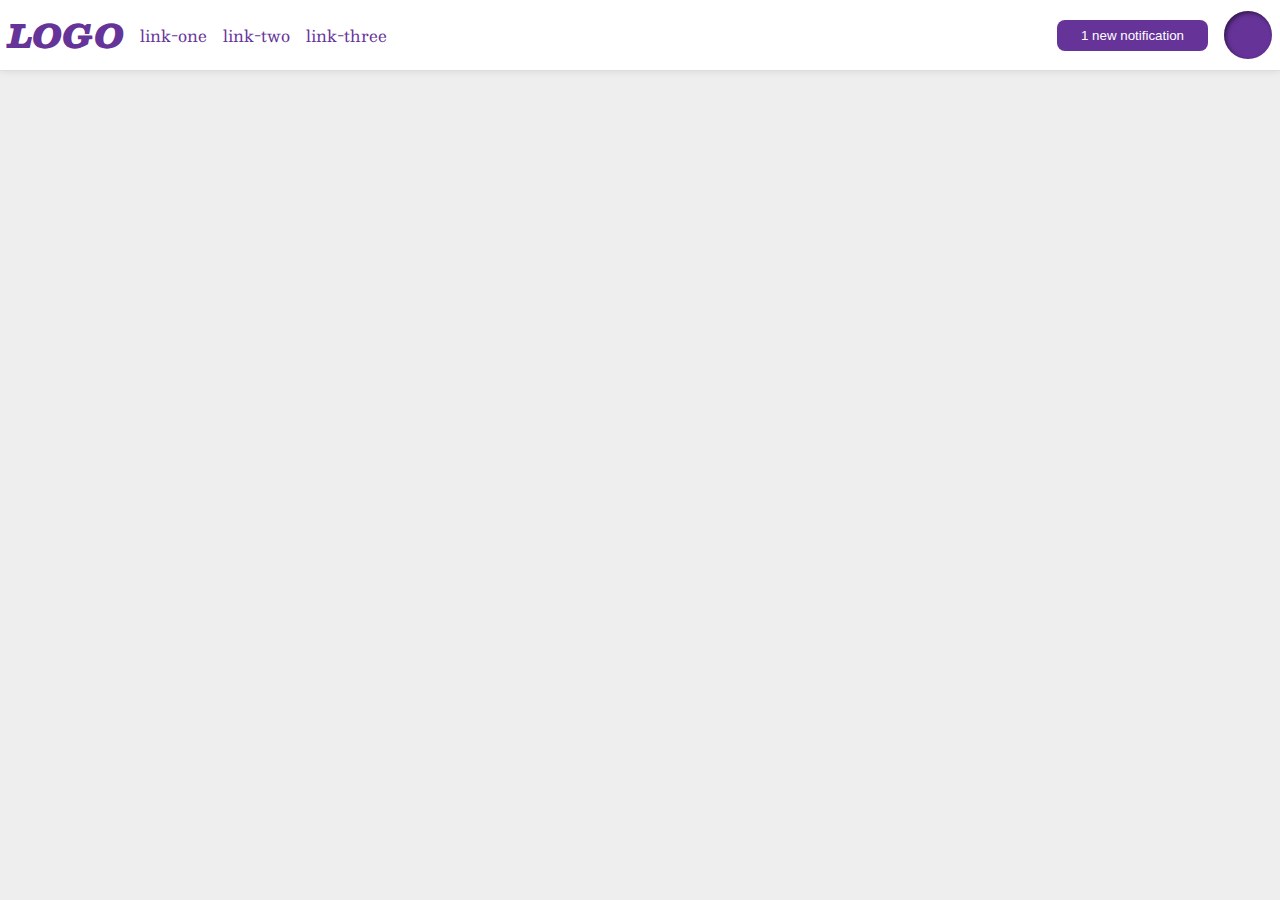
<file: flex/03-flex-header-2/index.html>
<!DOCTYPE html>
<html lang="en">
  <head>
    <meta charset="UTF-8">
    <meta http-equiv="X-UA-Compatible" content="IE=edge">
    <meta name="viewport" content="width=device-width, initial-scale=1.0">
    <title>Flex Header 2</title>
    <link rel="stylesheet" href="style.css">
  </head>
  <body>
    <div class="header">
      <div class="left">
      <div class="logo">
        LOGO
      </div>
      <ul class="links">
        <li><a href="https://google.com">link-one</a></li>
        <li><a href="https://google.com">link-two</a></li>
        <li><a href="https://google.com">link-three</a></li>
      </ul>
      </div>
      <div class="right">
      <button class="notifications">
        1 new notification
      </button>
      <div class="profile-image"></div>
      </div>
    </div>
  </body>
</html>
</file>
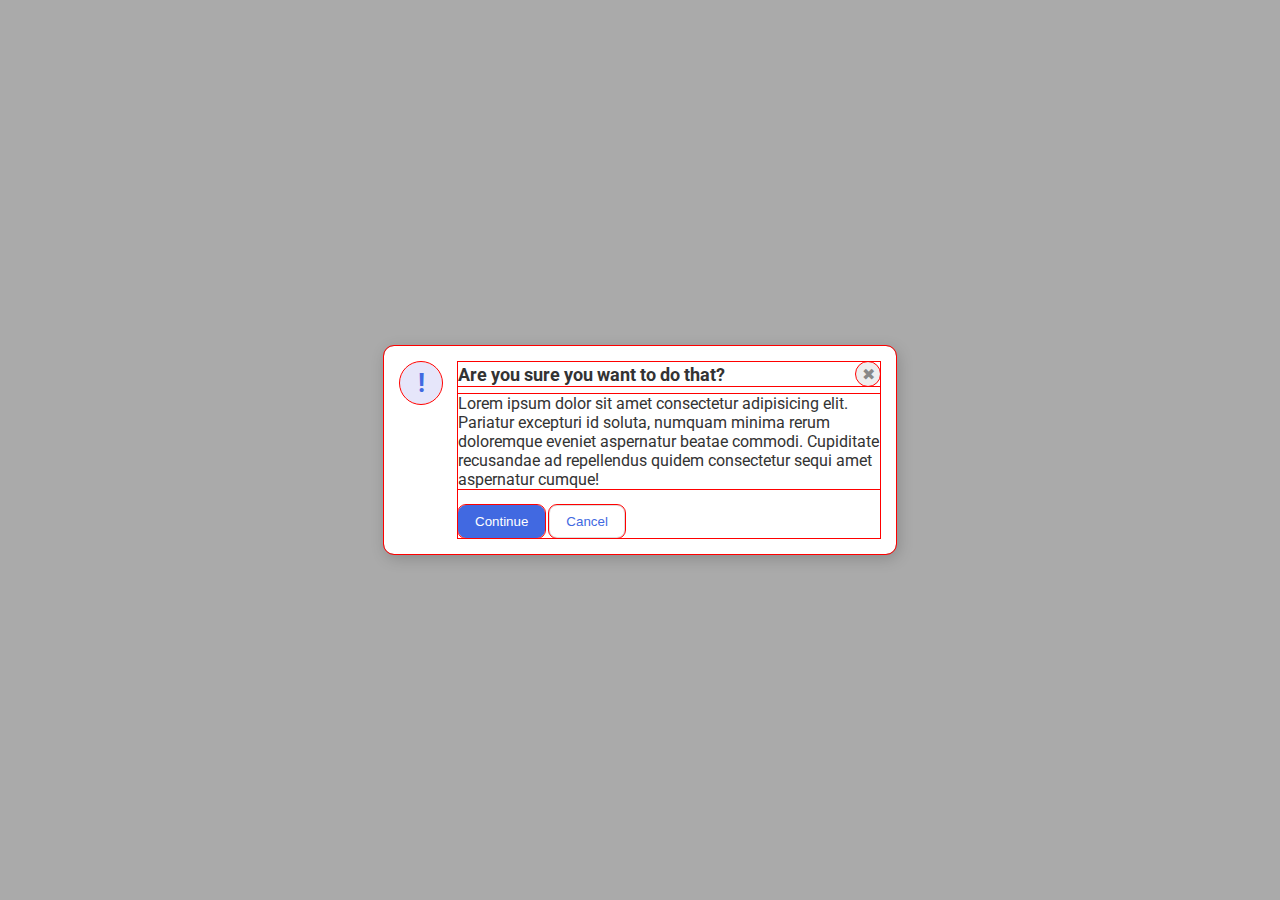
<file: flex/05-flex-modal/index.html>
<!DOCTYPE html>
<html lang="en">
  <head>
    <meta charset="UTF-8">
    <meta http-equiv="X-UA-Compatible" content="IE=edge">
    <meta name="viewport" content="width=device-width, initial-scale=1.0">
    <link rel="stylesheet" href="style.css">
    <title>Modal</title>
  </head>
  <body>
    <div class="modal">
      <div class="icon">!</div>
      <div class="container">
        <div class="header">Are you sure you want to do that? 
          <button class="close-button">✖</button>
          
        </div>
        <div class="text">Lorem ipsum dolor sit amet consectetur adipisicing elit. Pariatur excepturi id soluta, numquam minima rerum doloremque eveniet aspernatur beatae commodi. Cupiditate recusandae ad repellendus quidem consectetur sequi amet aspernatur cumque!</div>
        <button class="continue">Continue</button>
        <button class="cancel">Cancel</button>
      </div>
    </div>
  </body>
</html>
</file>
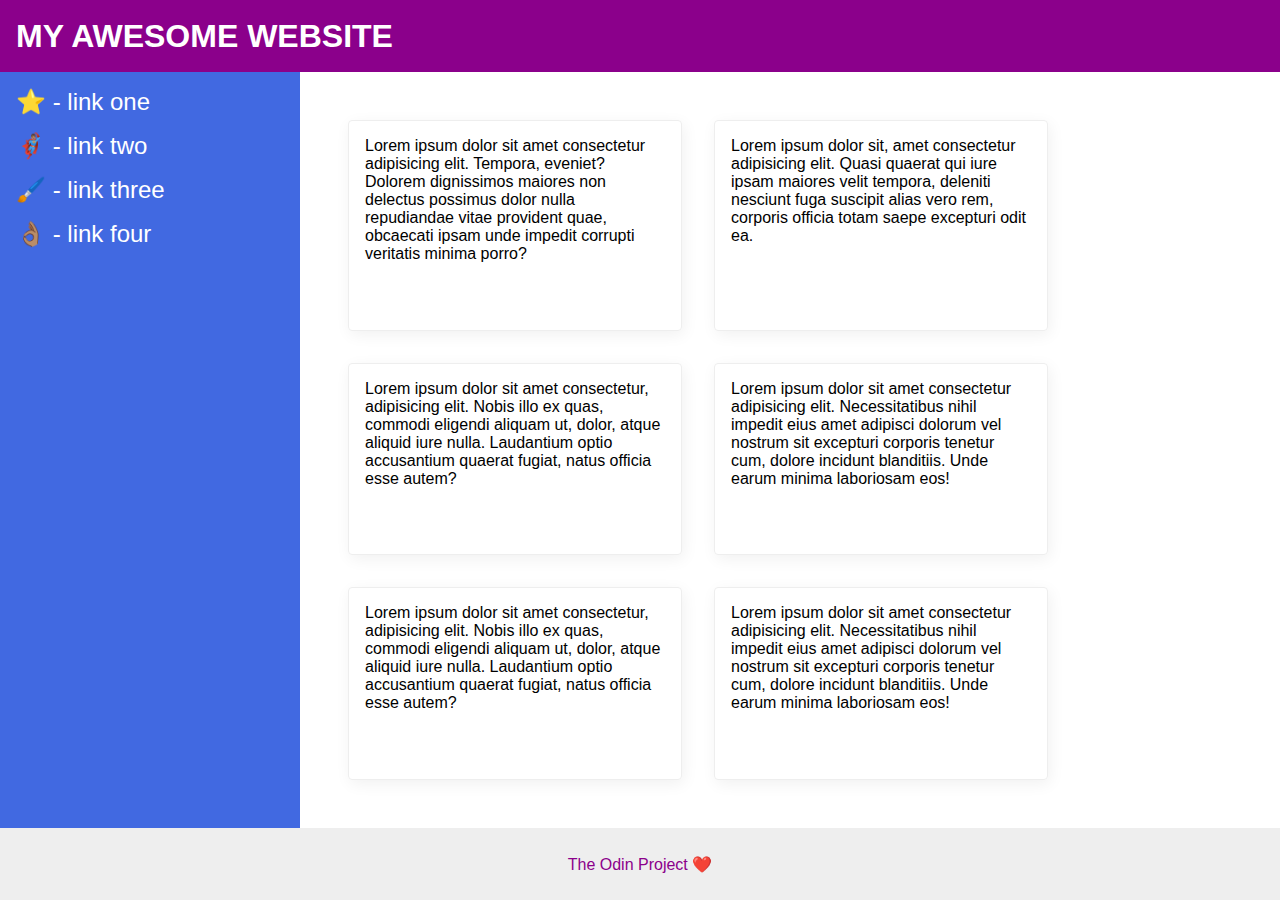
<file: flex/07-flex-layout-2/index.html>
<!DOCTYPE html>
<html lang="en">
  <head>
    <meta charset="UTF-8">
    <meta http-equiv="X-UA-Compatible" content="IE=edge">
    <meta name="viewport" content="width=device-width, initial-scale=1.0">
    <title>The Holy Grail</title>
    <link rel="stylesheet" href="style.css">
  </head>
  <body>
    <div class="header">
      MY AWESOME WEBSITE
    </div>
    <div class="container">
      <div class="sidebar">
        <ul>
          <li><a href="#">⭐ - link one</a></li>
          <li><a href="#">🦸🏽‍♂️ - link two</a></li>
          <li><a href="#">🖌️ - link three</a></li>
          <li><a href="#">👌🏽 - link four</a></li>
        </ul>
      </div>
      <div class="card-container">
        <div class="card">Lorem ipsum dolor sit amet consectetur adipisicing elit. Tempora, eveniet? Dolorem dignissimos maiores non delectus possimus dolor nulla repudiandae vitae provident quae, obcaecati ipsam unde impedit corrupti veritatis minima porro?</div>
        <div class="card">Lorem ipsum dolor sit, amet consectetur adipisicing elit. Quasi quaerat qui iure ipsam maiores velit tempora, deleniti nesciunt fuga suscipit alias vero rem, corporis officia totam saepe excepturi odit ea.</div>
        <div class="card">Lorem ipsum dolor sit amet consectetur, adipisicing elit. Nobis illo ex quas, commodi eligendi aliquam ut, dolor, atque aliquid iure nulla. Laudantium optio accusantium quaerat fugiat, natus officia esse autem?</div>
        <div class="card">Lorem ipsum dolor sit amet consectetur adipisicing elit. Necessitatibus nihil impedit eius amet adipisci dolorum vel nostrum sit excepturi corporis tenetur cum, dolore incidunt blanditiis. Unde earum minima laboriosam eos!</div>
        <div class="card">Lorem ipsum dolor sit amet consectetur, adipisicing elit. Nobis illo ex quas, commodi eligendi aliquam ut, dolor, atque aliquid iure nulla. Laudantium optio accusantium quaerat fugiat, natus officia esse autem?</div>
        <div class="card">Lorem ipsum dolor sit amet consectetur adipisicing elit. Necessitatibus nihil impedit eius amet adipisci dolorum vel nostrum sit excepturi corporis tenetur cum, dolore incidunt blanditiis. Unde earum minima laboriosam eos!</div>
      </div>
    </div>
    <div class="footer">
      The Odin Project ❤️
    </div>
  </body>
</html>
</file>
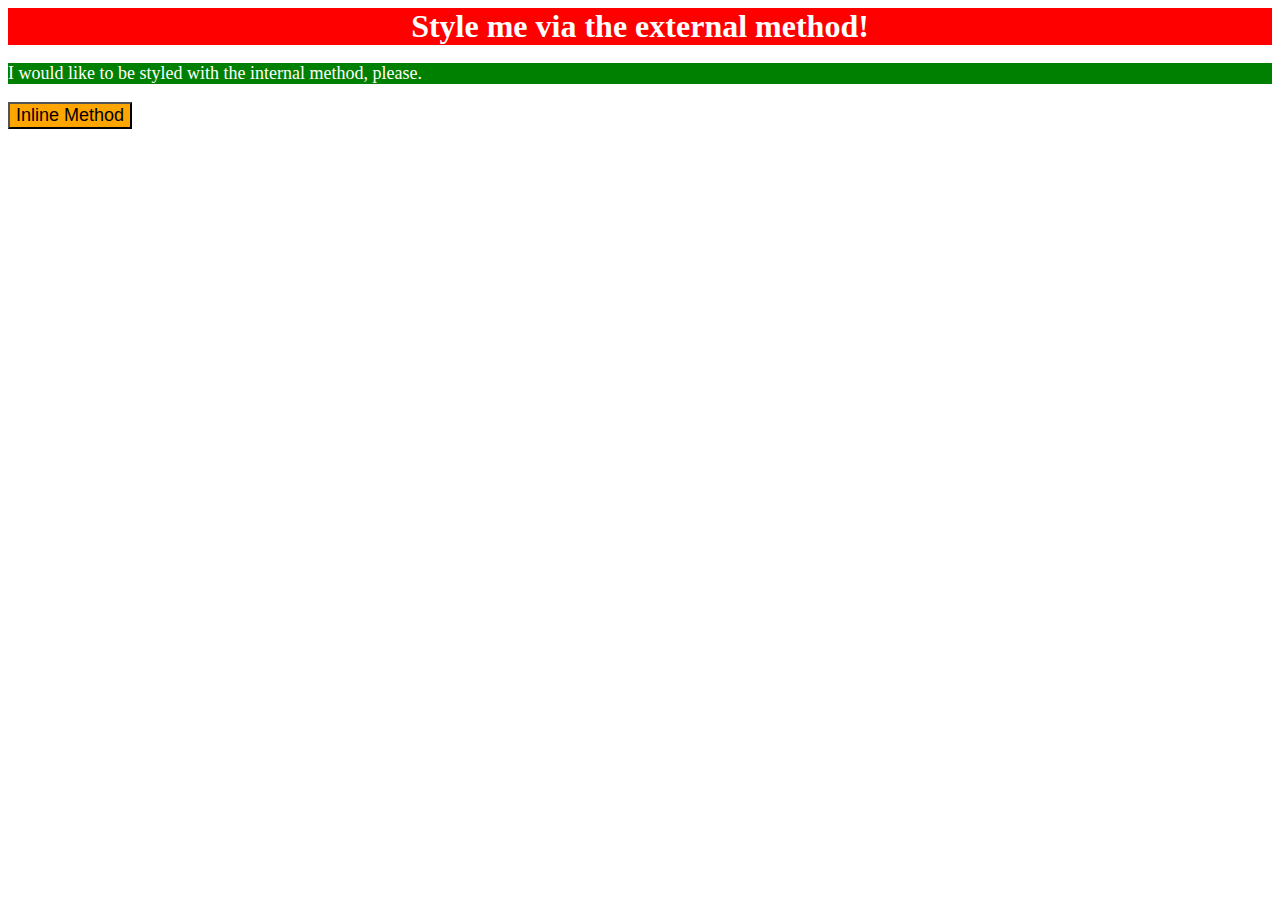
<file: foundations/01-css-methods/index.html>
<!DOCTYPE html>
<html lang="en">
  <head>
    <meta charset="UTF-8">
    <meta http-equiv="X-UA-Compatible" content="IE=edge">
    <meta name="viewport" content="width=device-width, initial-scale=1.0">
    <title>Methods for Adding CSS</title>
    <link rel="stylesheet" href="styles.css">
    <style>  
      p {
        background-color: green;
        color: white;
        font-size: 18px;
      }
    </style>
  </head>
  <body>
    <div>Style me via the external method!</div>
    <p>I would like to be styled with the internal method, please.</p>
    <button style="background-color: orange; font-size: 18px;">Inline Method</button>
  </body>
</html>
</file>
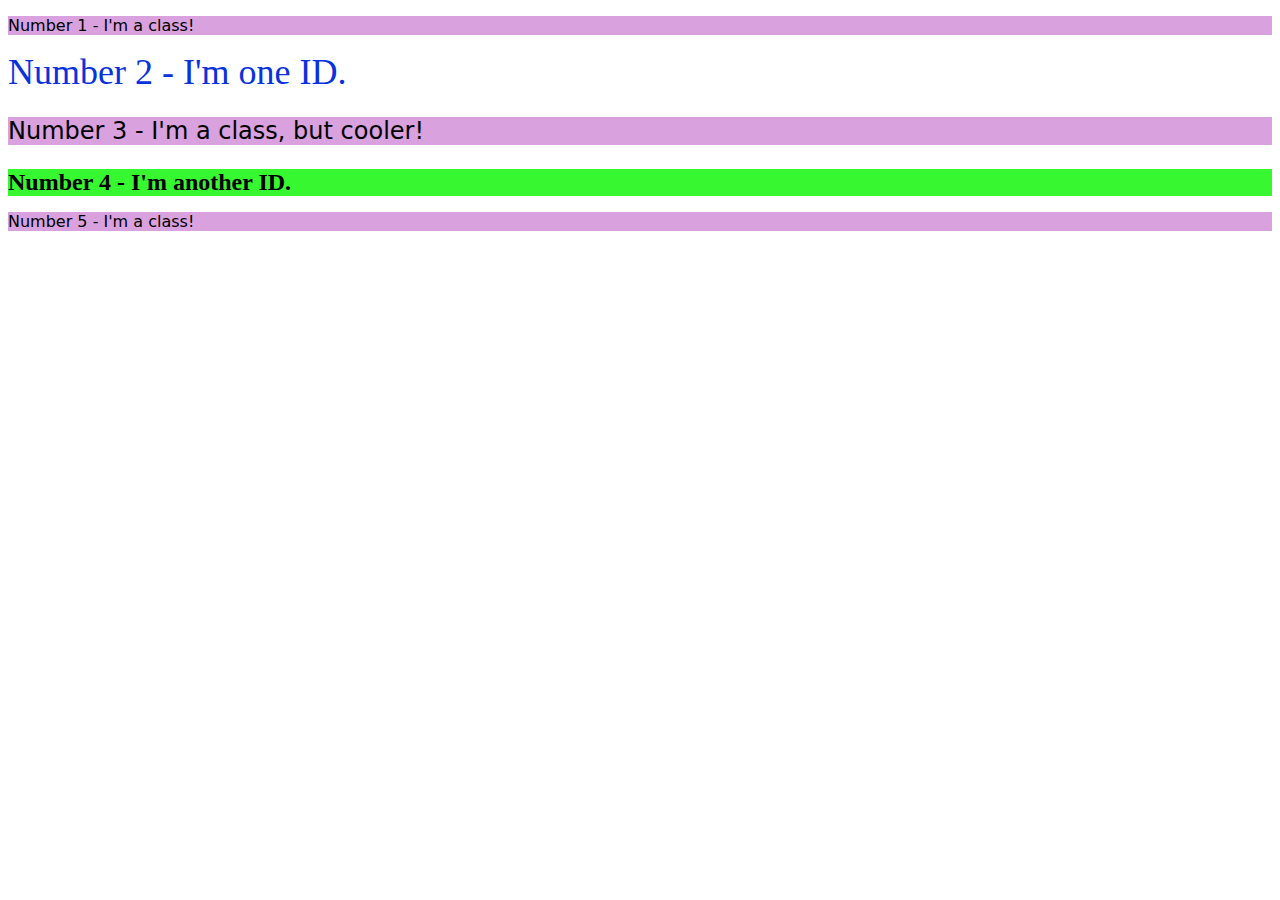
<file: foundations/02-class-id-selectors/index.html>
<!DOCTYPE html>
<html lang="en">
  <head>
    <meta charset="UTF-8">
    <meta http-equiv="X-UA-Compatible" content="IE=edge">
    <meta name="viewport" content="width=device-width, initial-scale=1.0">
    <title>Class and ID Selectors</title>
    <link rel="stylesheet" href="style.css">
  </head>
  <body>
    <p class="odd-numbered">Number 1 - I'm a class!</p>
    <div id="second-element">Number 2 - I'm one ID.</div>
    <p class="odd-numbered middle">Number 3 - I'm a class, but cooler!</p>
    <div id="fourth-element" class="middle">Number 4 - I'm another ID.</div>
    <p class="odd-numbered">Number 5 - I'm a class!</p>
  </body>
</html>
</file>
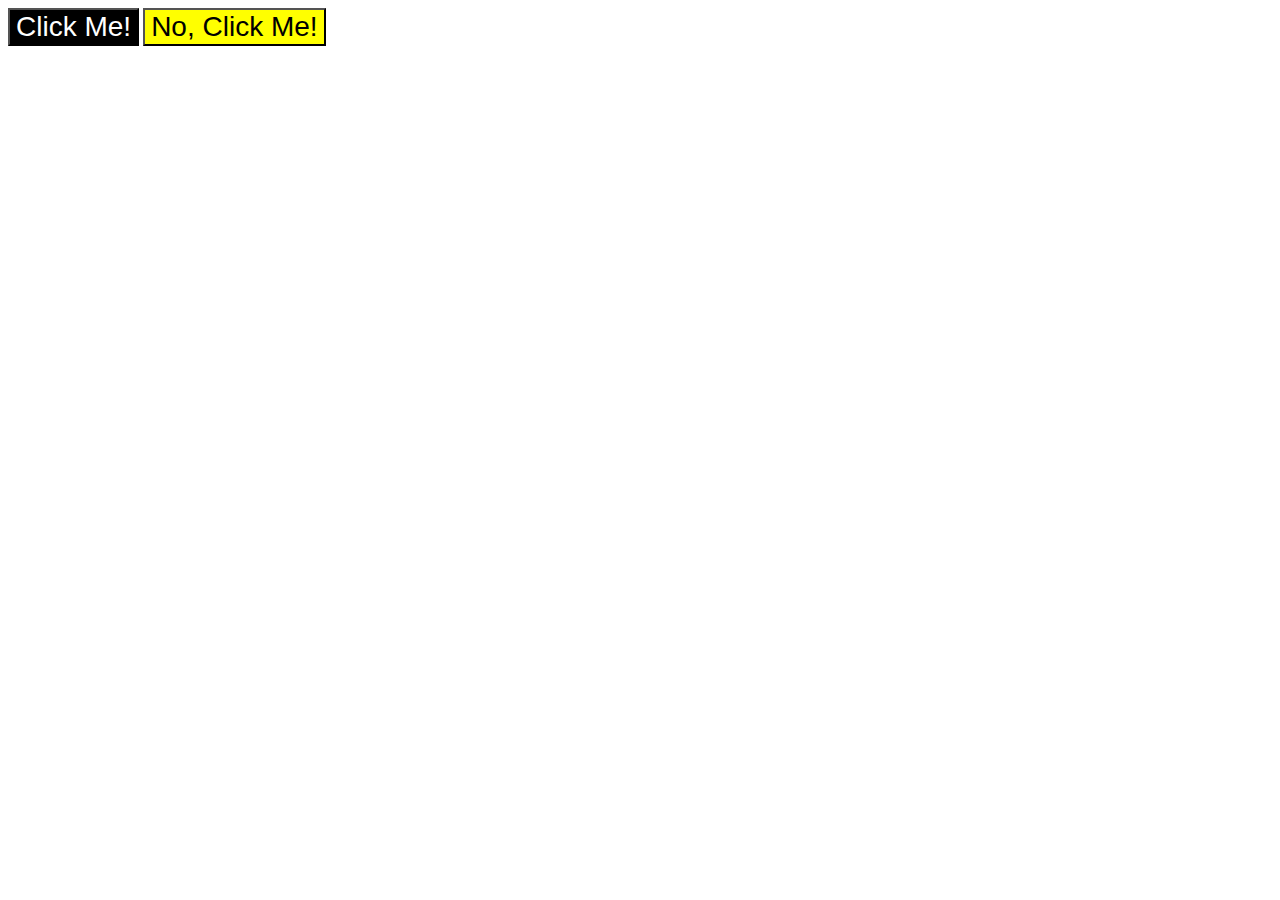
<file: foundations/03-grouping-selectors/index.html>
<!DOCTYPE html>
<html lang="en">
  <head>
    <meta charset="UTF-8">
    <meta http-equiv="X-UA-Compatible" content="IE=edge">
    <meta name="viewport" content="width=device-width, initial-scale=1.0">
    <title>Grouping Selectors</title>
    <link rel="stylesheet" href="style.css">
  </head>
  <body>
    <button class="first">Click Me!</button>
    <button class="second">No, Click Me!</button>
  </body>
</html>
</file>
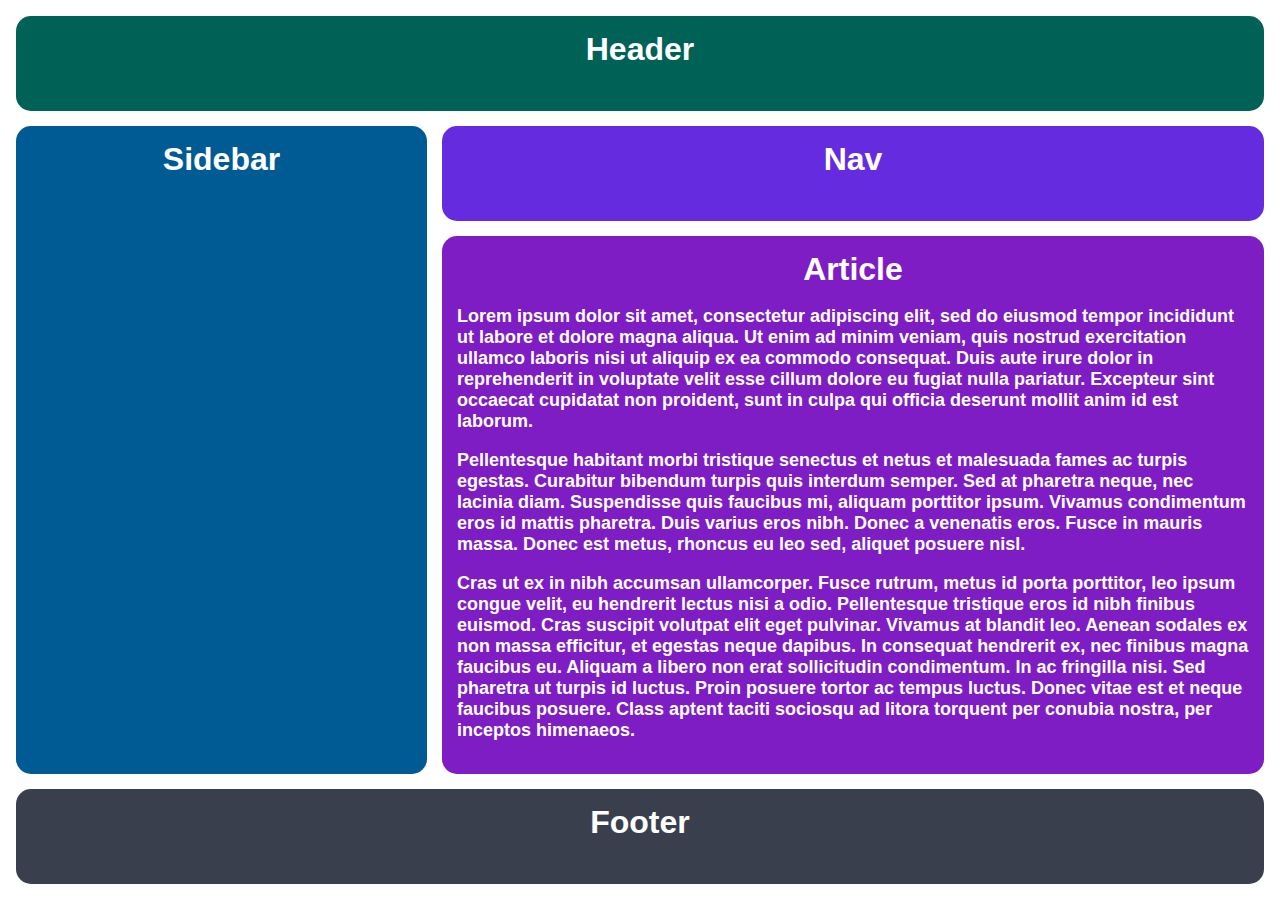
<file: intermediate-html-css/advanced-grid/01-responsive-holy-grail/index.html>
<!DOCTYPE html>
<html lang="en">
  <head>
    <meta charset="UTF-8">
    <meta http-equiv="X-UA-Compatible" content="IE=edge">
    <meta name="viewport" content="width=device-width, initial-scale=1.0">
    <title>Responsive Holy Grail</title>
    <link rel="stylesheet" href="style.css">
  </head>
  <body>
    <div class="container">
      <div class="header">Header</div>
      <div class="sidebar">Sidebar</div>
      <div class="nav">Nav</div>
      <div class="article">Article
        <p>Lorem  ipsum dolor sit amet, consectetur adipiscing elit, sed do eiusmod tempor incididunt ut labore et dolore magna aliqua. Ut enim ad minim veniam, quis nostrud exercitation ullamco laboris nisi ut aliquip ex ea commodo consequat. Duis aute irure dolor in reprehenderit in voluptate velit esse cillum dolore eu fugiat nulla pariatur. Excepteur sint occaecat cupidatat non proident, sunt in culpa qui officia deserunt mollit anim id est laborum.</p>
        <p>Pellentesque habitant morbi tristique senectus et netus et malesuada fames ac turpis egestas. Curabitur bibendum turpis quis interdum semper. Sed at pharetra neque, nec lacinia diam. Suspendisse quis faucibus mi, aliquam porttitor ipsum. Vivamus condimentum eros id mattis pharetra. Duis varius eros nibh. Donec a venenatis eros. Fusce in mauris massa. Donec est metus, rhoncus eu leo sed, aliquet posuere nisl.</p>
        <p>Cras ut ex in nibh accumsan ullamcorper. Fusce rutrum, metus id porta porttitor, leo ipsum congue velit, eu hendrerit lectus nisi a odio. Pellentesque tristique eros id nibh finibus euismod. Cras suscipit volutpat elit eget pulvinar. Vivamus at blandit leo. Aenean sodales ex non massa efficitur, et egestas neque dapibus. In consequat hendrerit ex, nec finibus magna faucibus eu. Aliquam a libero non erat sollicitudin condimentum. In ac fringilla nisi. Sed pharetra ut turpis id luctus. Proin posuere tortor ac tempus luctus. Donec vitae est et neque faucibus posuere. Class aptent taciti sociosqu ad litora torquent per conubia nostra, per inceptos himenaeos.</p>
      </div>
      <div class="footer">Footer</div>
    </div>
  </body>
</html>
</file>
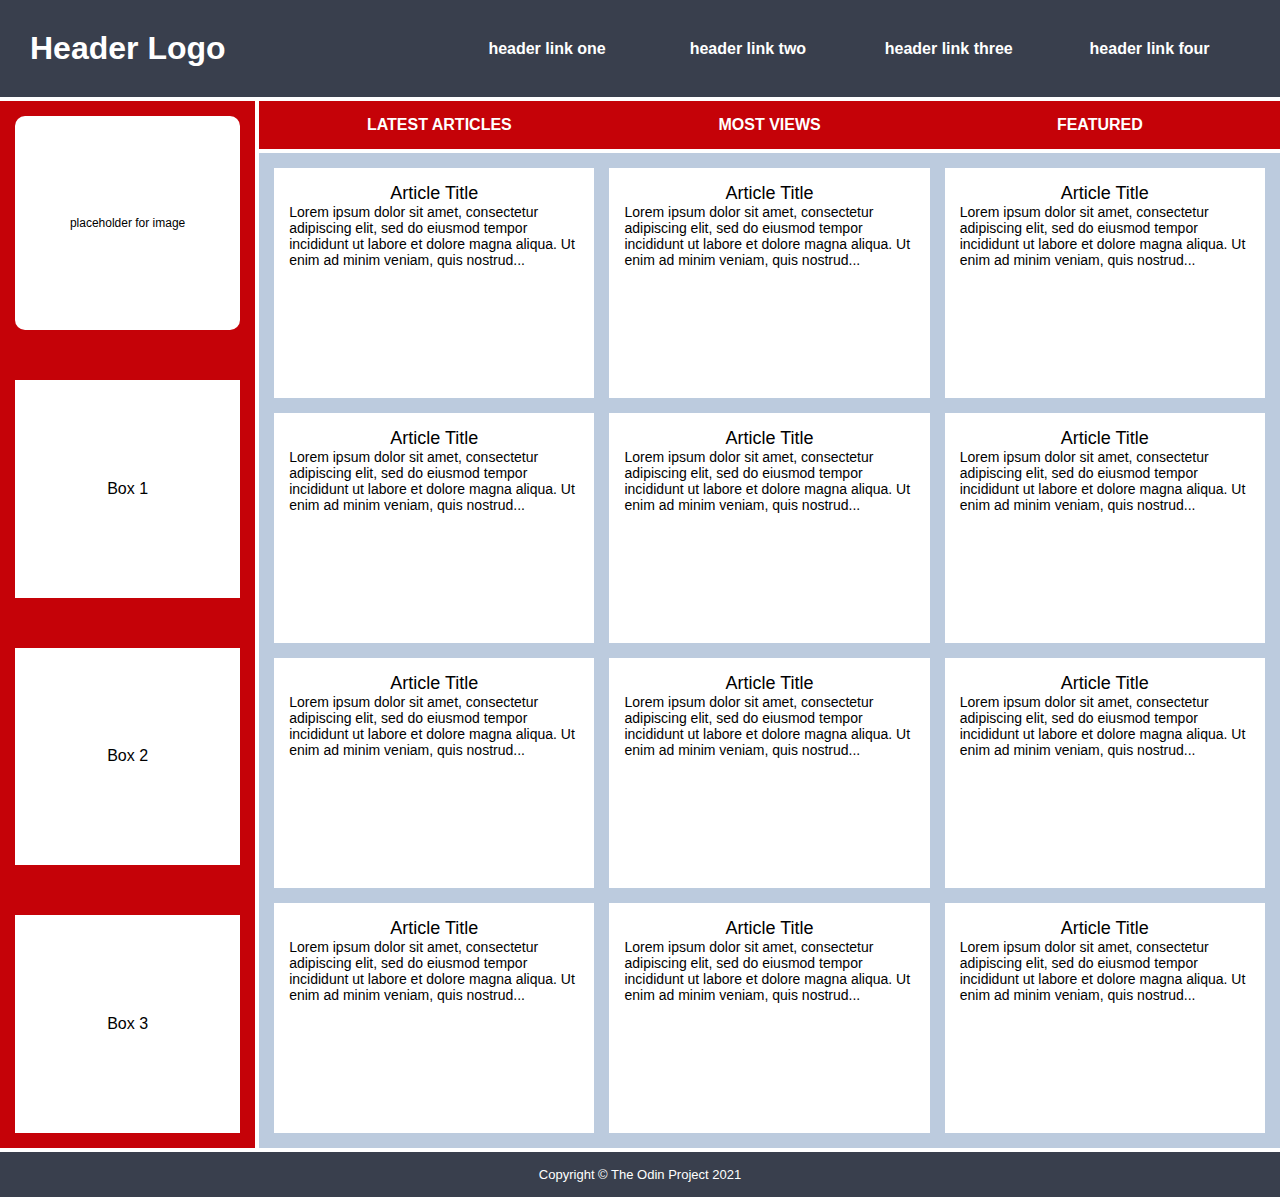
<file: intermediate-html-css/advanced-grid/02-holy-grail-mockup/index.html>
<!DOCTYPE html>
<html lang="en">
  <head>
    <meta charset="UTF-8">
    <meta http-equiv="X-UA-Compatible" content="IE=edge">
    <meta name="viewport" content="width=device-width, initial-scale=1.0">
    <title>Holy Grail Mockup</title>
    <link rel="stylesheet" href="style.css">
  </head>
  <body>
    <div class="container">

      <div class="header">
        <div class="logo">Header Logo</div>
        <div class="menu">
          <ul>
            <li>header link one</li>
            <li>header link two</li>
            <li>header link three</li>
            <li>header link four</li>
          </ul>
        </div>
      </div>

      <div class="sidebar">
        <div class="photo">
          <p>placeholder for image</p>    
        </div>
        <div class="side-content">Box 1
        </div>
        <div class="side-content">Box 2
        </div>
        <div class="side-content">Box 3
        </div>
      </div>

      <div class="nav">
        <ul>
          <li>Latest Articles</li>
          <li>Most Views</li>
          <li>Featured</li>
        </ul>
      </div>

      <div class="article">
        <div class="card">
          <p class="title">Article Title</p>
          <p>Lorem ipsum dolor sit amet, consectetur adipiscing elit, sed do eiusmod tempor incididunt ut labore et dolore magna aliqua. Ut enim ad minim veniam, quis nostrud...</p>
        </div>
        <div class="card">
          <p class="title">Article Title</p>
          <p>Lorem ipsum dolor sit amet, consectetur adipiscing elit, sed do eiusmod tempor incididunt ut labore et dolore magna aliqua. Ut enim ad minim veniam, quis nostrud...</p>
        </div>
        <div class="card">
          <p class="title">Article Title</p>
          <p>Lorem ipsum dolor sit amet, consectetur adipiscing elit, sed do eiusmod tempor incididunt ut labore et dolore magna aliqua. Ut enim ad minim veniam, quis nostrud...</p>
        </div>
        <div class="card">
          <p class="title">Article Title</p>
          <p>Lorem ipsum dolor sit amet, consectetur adipiscing elit, sed do eiusmod tempor incididunt ut labore et dolore magna aliqua. Ut enim ad minim veniam, quis nostrud...</p>
        </div>
        <div class="card">
          <p class="title">Article Title</p>
          <p>Lorem ipsum dolor sit amet, consectetur adipiscing elit, sed do eiusmod tempor incididunt ut labore et dolore magna aliqua. Ut enim ad minim veniam, quis nostrud...</p>
        </div>
        <div class="card">
          <p class="title">Article Title</p>
          <p>Lorem ipsum dolor sit amet, consectetur adipiscing elit, sed do eiusmod tempor incididunt ut labore et dolore magna aliqua. Ut enim ad minim veniam, quis nostrud...</p>
        </div>
        <div class="card">
          <p class="title">Article Title</p>
          <p>Lorem ipsum dolor sit amet, consectetur adipiscing elit, sed do eiusmod tempor incididunt ut labore et dolore magna aliqua. Ut enim ad minim veniam, quis nostrud...</p>
        </div>
        <div class="card">
          <p class="title">Article Title</p>
          <p>Lorem ipsum dolor sit amet, consectetur adipiscing elit, sed do eiusmod tempor incididunt ut labore et dolore magna aliqua. Ut enim ad minim veniam, quis nostrud...</p>
        </div>
        <div class="card">
          <p class="title">Article Title</p>
          <p>Lorem ipsum dolor sit amet, consectetur adipiscing elit, sed do eiusmod tempor incididunt ut labore et dolore magna aliqua. Ut enim ad minim veniam, quis nostrud...</p>
        </div>
        <div class="card">
          <p class="title">Article Title</p>
          <p>Lorem ipsum dolor sit amet, consectetur adipiscing elit, sed do eiusmod tempor incididunt ut labore et dolore magna aliqua. Ut enim ad minim veniam, quis nostrud...</p>
        </div>
        <div class="card">
          <p class="title">Article Title</p>
          <p>Lorem ipsum dolor sit amet, consectetur adipiscing elit, sed do eiusmod tempor incididunt ut labore et dolore magna aliqua. Ut enim ad minim veniam, quis nostrud...</p>
        </div>
        <div class="card">
          <p class="title">Article Title</p>
          <p>Lorem ipsum dolor sit amet, consectetur adipiscing elit, sed do eiusmod tempor incididunt ut labore et dolore magna aliqua. Ut enim ad minim veniam, quis nostrud...</p>
        </div>
      </div>

      <div class="footer">
        <p>Copyright © The Odin Project 2021</p>
      </div>
      
    </div>
  </body>
</html>
</file>
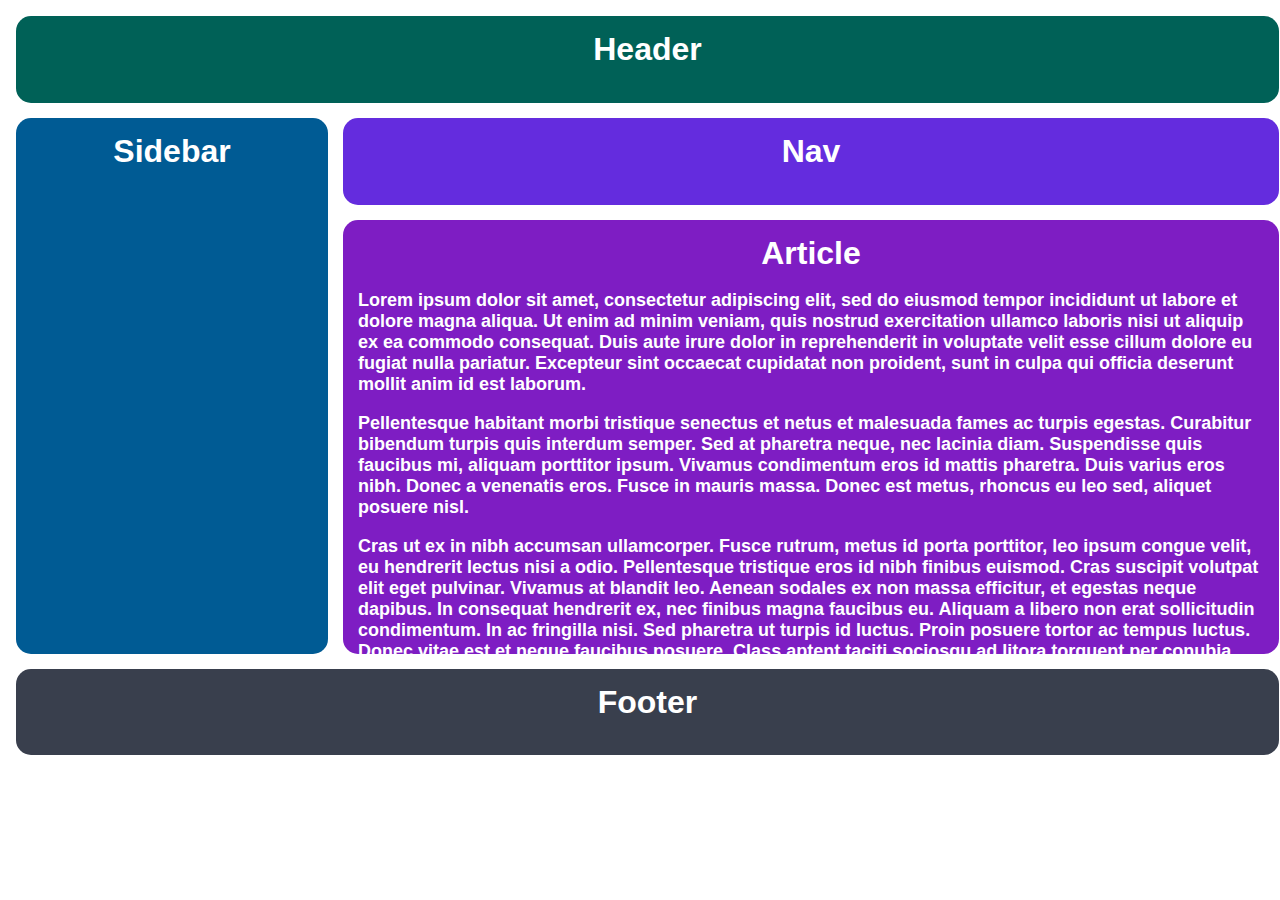
<file: intermediate-html-css/positioning-grid/01-basic-holy-grail/index.html>
<!DOCTYPE html>
<html lang="en">
  <head>
    <meta charset="UTF-8">
    <meta http-equiv="X-UA-Compatible" content="IE=edge">
    <meta name="viewport" content="width=device-width, initial-scale=1.0">
    <title>The Holy Grail</title>
    <link rel="stylesheet" href="style.css">
  </head>
  <body>
    <div class="container">
      <div class="header">Header</div>
      <div class="sidebar">Sidebar</div>
      <div class="nav">Nav</div>
      <div class="article">Article
        <p>Lorem  ipsum dolor sit amet, consectetur adipiscing elit, sed do eiusmod tempor incididunt ut labore et dolore magna aliqua. Ut enim ad minim veniam, quis nostrud exercitation ullamco laboris nisi ut aliquip ex ea commodo consequat. Duis aute irure dolor in reprehenderit in voluptate velit esse cillum dolore eu fugiat nulla pariatur. Excepteur sint occaecat cupidatat non proident, sunt in culpa qui officia deserunt mollit anim id est laborum.</p>
        <p>Pellentesque habitant morbi tristique senectus et netus et malesuada fames ac turpis egestas. Curabitur bibendum turpis quis interdum semper. Sed at pharetra neque, nec lacinia diam. Suspendisse quis faucibus mi, aliquam porttitor ipsum. Vivamus condimentum eros id mattis pharetra. Duis varius eros nibh. Donec a venenatis eros. Fusce in mauris massa. Donec est metus, rhoncus eu leo sed, aliquet posuere nisl.</p>
        <p>Cras ut ex in nibh accumsan ullamcorper. Fusce rutrum, metus id porta porttitor, leo ipsum congue velit, eu hendrerit lectus nisi a odio. Pellentesque tristique eros id nibh finibus euismod. Cras suscipit volutpat elit eget pulvinar. Vivamus at blandit leo. Aenean sodales ex non massa efficitur, et egestas neque dapibus. In consequat hendrerit ex, nec finibus magna faucibus eu. Aliquam a libero non erat sollicitudin condimentum. In ac fringilla nisi. Sed pharetra ut turpis id luctus. Proin posuere tortor ac tempus luctus. Donec vitae est et neque faucibus posuere. Class aptent taciti sociosqu ad litora torquent per conubia nostra, per inceptos himenaeos.</p>
      </div>
      <div class="footer">Footer</div>
    </div>
  </body>
</html>
</file>
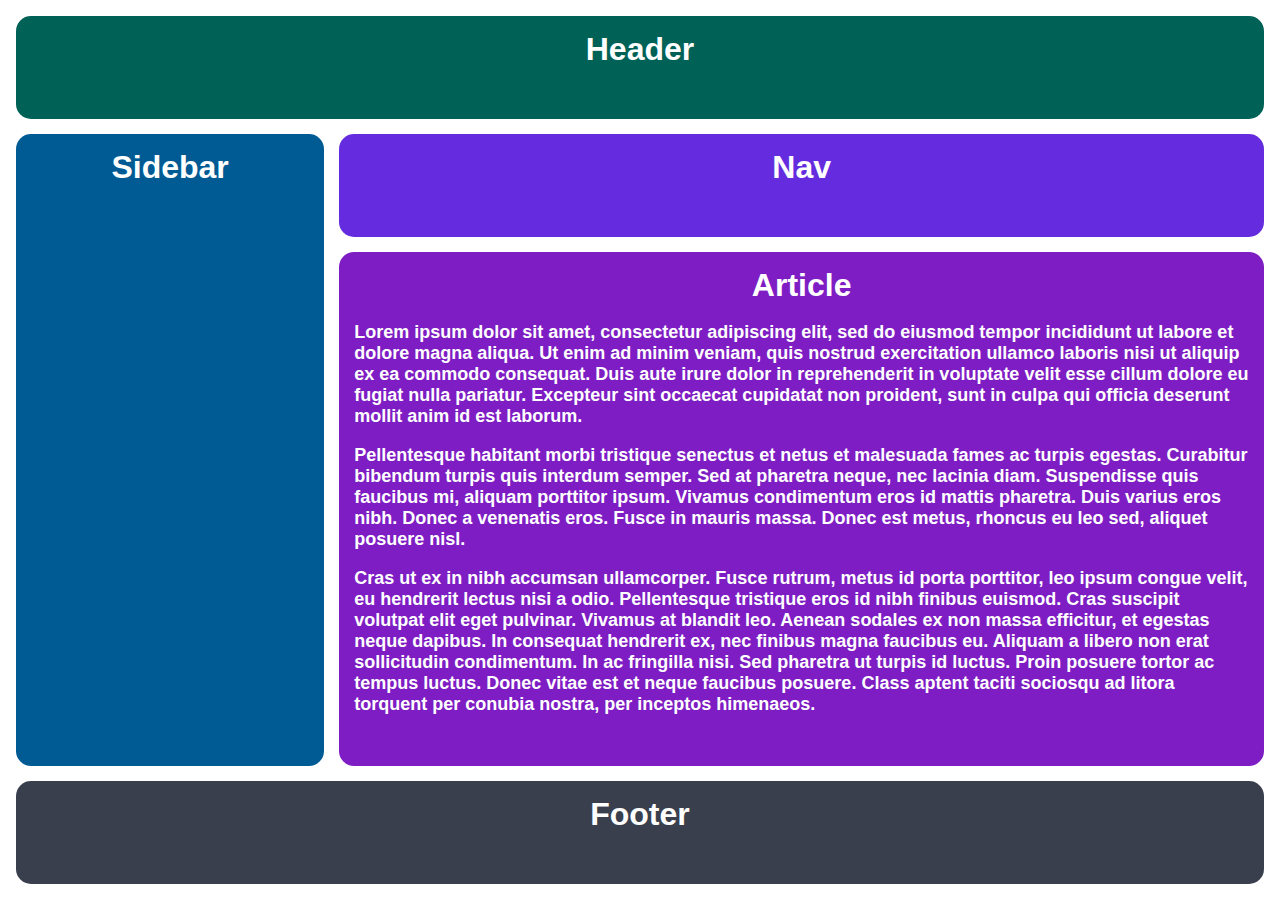
<file: intermediate-html-css/advanced-grid/01-responsive-holy-grail/solution/solution.html>
<!DOCTYPE html>
<html lang="en">
  <head>
    <meta charset="UTF-8">
    <meta http-equiv="X-UA-Compatible" content="IE=edge">
    <meta name="viewport" content="width=device-width, initial-scale=1.0">
    <title>Responsive Holy Grail</title>
    <link rel="stylesheet" href="solution.css">
  </head>
  <body>
    <div class="container">
      <div class="header">Header</div>
      <div class="sidebar">Sidebar</div>
      <div class="nav">Nav</div>
      <div class="article">Article
        <p>Lorem  ipsum dolor sit amet, consectetur adipiscing elit, sed do eiusmod tempor incididunt ut labore et dolore magna aliqua. Ut enim ad minim veniam, quis nostrud exercitation ullamco laboris nisi ut aliquip ex ea commodo consequat. Duis aute irure dolor in reprehenderit in voluptate velit esse cillum dolore eu fugiat nulla pariatur. Excepteur sint occaecat cupidatat non proident, sunt in culpa qui officia deserunt mollit anim id est laborum.</p>
        <p>Pellentesque habitant morbi tristique senectus et netus et malesuada fames ac turpis egestas. Curabitur bibendum turpis quis interdum semper. Sed at pharetra neque, nec lacinia diam. Suspendisse quis faucibus mi, aliquam porttitor ipsum. Vivamus condimentum eros id mattis pharetra. Duis varius eros nibh. Donec a venenatis eros. Fusce in mauris massa. Donec est metus, rhoncus eu leo sed, aliquet posuere nisl.</p>
        <p>Cras ut ex in nibh accumsan ullamcorper. Fusce rutrum, metus id porta porttitor, leo ipsum congue velit, eu hendrerit lectus nisi a odio. Pellentesque tristique eros id nibh finibus euismod. Cras suscipit volutpat elit eget pulvinar. Vivamus at blandit leo. Aenean sodales ex non massa efficitur, et egestas neque dapibus. In consequat hendrerit ex, nec finibus magna faucibus eu. Aliquam a libero non erat sollicitudin condimentum. In ac fringilla nisi. Sed pharetra ut turpis id luctus. Proin posuere tortor ac tempus luctus. Donec vitae est et neque faucibus posuere. Class aptent taciti sociosqu ad litora torquent per conubia nostra, per inceptos himenaeos.</p>
      </div>
      <div class="footer">Footer</div>
    </div>
  </body>
</html>
</file>
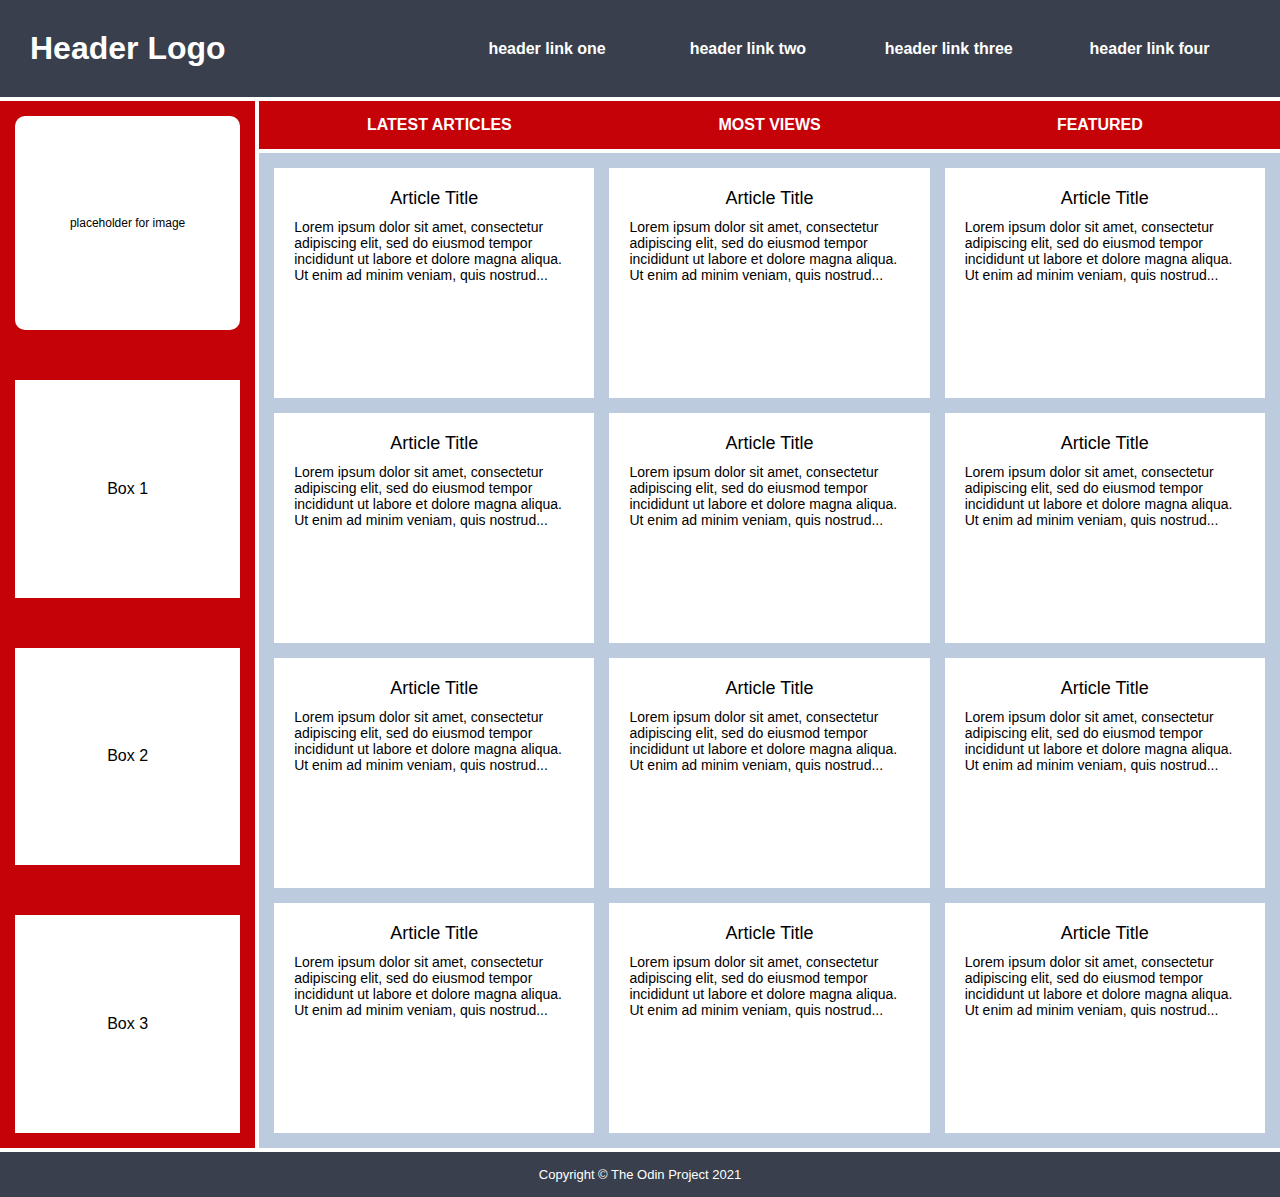
<file: intermediate-html-css/advanced-grid/02-holy-grail-mockup/solution/solution.html>
<!DOCTYPE html>
<html lang="en">
  <head>
    <meta charset="UTF-8">
    <meta http-equiv="X-UA-Compatible" content="IE=edge">
    <meta name="viewport" content="width=device-width, initial-scale=1.0">
    <title>Holy Grail Mockup</title>
    <link rel="stylesheet" href="solution.css">
  </head>
  <body>
    <div class="container">

      <div class="header">
        <div class="logo">Header Logo</div>
        <div class="menu">
          <ul>
            <li>header link one</li>
            <li>header link two</li>
            <li>header link three</li>
            <li>header link four</li>
          </ul>
        </div>
      </div>

      <div class="sidebar">
        <div class="photo">
          <p>placeholder for image</p>    
        </div>
        <div class="side-content">Box 1
        </div>
        <div class="side-content">Box 2
        </div>
        <div class="side-content">Box 3
        </div>
      </div>

      <div class="nav">
        <ul>
          <li>Latest Articles</li>
          <li>Most Views</li>
          <li>Featured</li>
        </ul>
      </div>

      <div class="article">
        <div class="card">
          <p class="title">Article Title</p>
          <p>Lorem ipsum dolor sit amet, consectetur adipiscing elit, sed do eiusmod tempor incididunt ut labore et dolore magna aliqua. Ut enim ad minim veniam, quis nostrud...</p>
        </div>
        <div class="card">
          <p class="title">Article Title</p>
          <p>Lorem ipsum dolor sit amet, consectetur adipiscing elit, sed do eiusmod tempor incididunt ut labore et dolore magna aliqua. Ut enim ad minim veniam, quis nostrud...</p>
        </div>
        <div class="card">
          <p class="title">Article Title</p>
          <p>Lorem ipsum dolor sit amet, consectetur adipiscing elit, sed do eiusmod tempor incididunt ut labore et dolore magna aliqua. Ut enim ad minim veniam, quis nostrud...</p>
        </div>
        <div class="card">
          <p class="title">Article Title</p>
          <p>Lorem ipsum dolor sit amet, consectetur adipiscing elit, sed do eiusmod tempor incididunt ut labore et dolore magna aliqua. Ut enim ad minim veniam, quis nostrud...</p>
        </div>
        <div class="card">
          <p class="title">Article Title</p>
          <p>Lorem ipsum dolor sit amet, consectetur adipiscing elit, sed do eiusmod tempor incididunt ut labore et dolore magna aliqua. Ut enim ad minim veniam, quis nostrud...</p>
        </div>
        <div class="card">
          <p class="title">Article Title</p>
          <p>Lorem ipsum dolor sit amet, consectetur adipiscing elit, sed do eiusmod tempor incididunt ut labore et dolore magna aliqua. Ut enim ad minim veniam, quis nostrud...</p>
        </div>
        <div class="card">
          <p class="title">Article Title</p>
          <p>Lorem ipsum dolor sit amet, consectetur adipiscing elit, sed do eiusmod tempor incididunt ut labore et dolore magna aliqua. Ut enim ad minim veniam, quis nostrud...</p>
        </div>
        <div class="card">
          <p class="title">Article Title</p>
          <p>Lorem ipsum dolor sit amet, consectetur adipiscing elit, sed do eiusmod tempor incididunt ut labore et dolore magna aliqua. Ut enim ad minim veniam, quis nostrud...</p>
        </div>
        <div class="card">
          <p class="title">Article Title</p>
          <p>Lorem ipsum dolor sit amet, consectetur adipiscing elit, sed do eiusmod tempor incididunt ut labore et dolore magna aliqua. Ut enim ad minim veniam, quis nostrud...</p>
        </div>
        <div class="card">
          <p class="title">Article Title</p>
          <p>Lorem ipsum dolor sit amet, consectetur adipiscing elit, sed do eiusmod tempor incididunt ut labore et dolore magna aliqua. Ut enim ad minim veniam, quis nostrud...</p>
        </div>
        <div class="card">
          <p class="title">Article Title</p>
          <p>Lorem ipsum dolor sit amet, consectetur adipiscing elit, sed do eiusmod tempor incididunt ut labore et dolore magna aliqua. Ut enim ad minim veniam, quis nostrud...</p>
        </div>
        <div class="card">
          <p class="title">Article Title</p>
          <p>Lorem ipsum dolor sit amet, consectetur adipiscing elit, sed do eiusmod tempor incididunt ut labore et dolore magna aliqua. Ut enim ad minim veniam, quis nostrud...</p>
        </div>
      </div>

      <div class="footer">
        <p>Copyright © The Odin Project 2021
      </div>
      
    </div>
  </body>
</html>
</file>
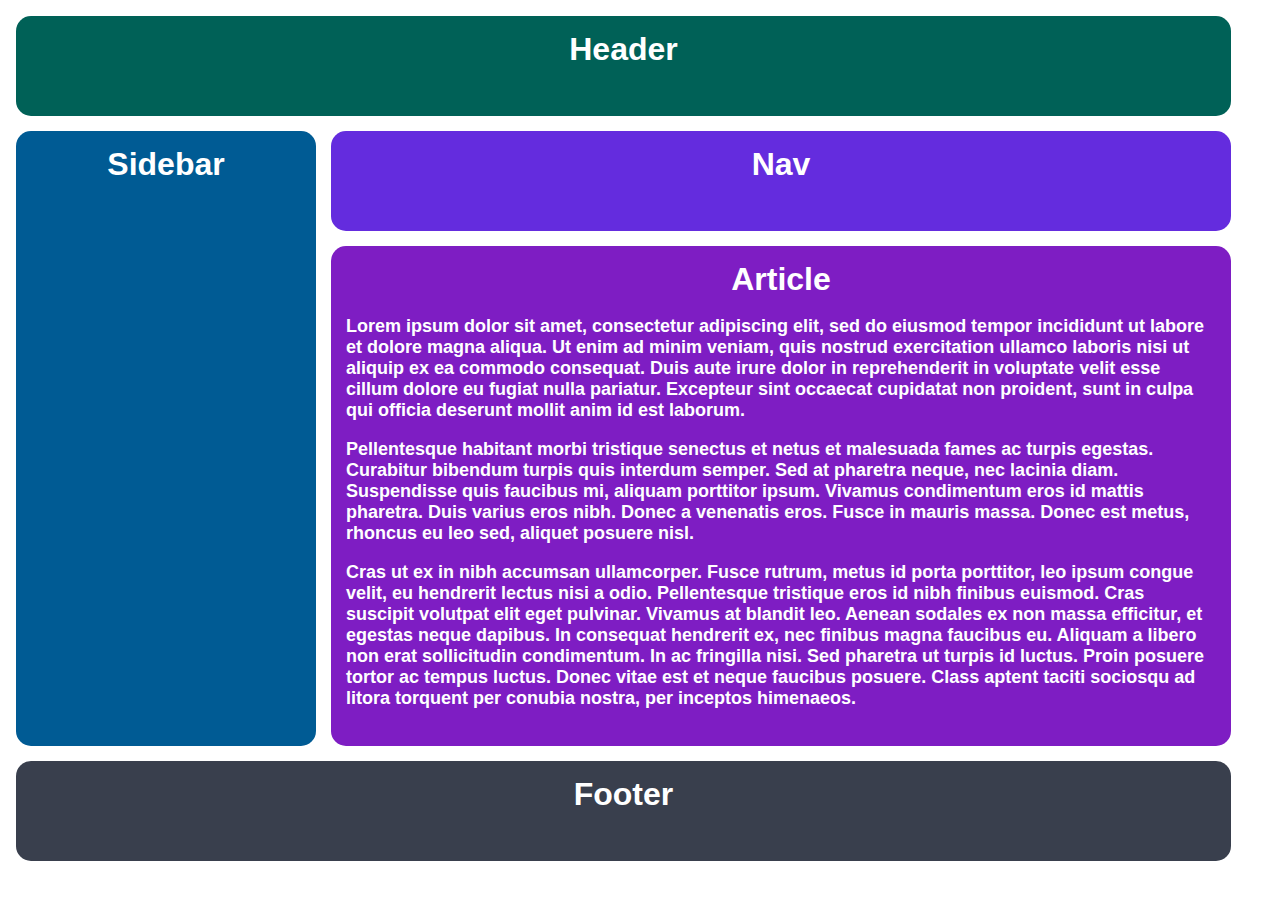
<file: intermediate-html-css/positioning-grid/01-basic-holy-grail/solution/solution.html>
<!DOCTYPE html>
<html lang="en">
  <head>
    <meta charset="UTF-8">
    <meta http-equiv="X-UA-Compatible" content="IE=edge">
    <meta name="viewport" content="width=device-width, initial-scale=1.0">
    <title>The Holy Grail</title>
    <link rel="stylesheet" href="solution.css">
  </head>
  <body>
    <div class="container">
      <div class="header">Header</div>
      <div class="sidebar">Sidebar</div>
      <div class="nav">Nav</div>
      <div class="article">Article
        <p>Lorem  ipsum dolor sit amet, consectetur adipiscing elit, sed do eiusmod tempor incididunt ut labore et dolore magna aliqua. Ut enim ad minim veniam, quis nostrud exercitation ullamco laboris nisi ut aliquip ex ea commodo consequat. Duis aute irure dolor in reprehenderit in voluptate velit esse cillum dolore eu fugiat nulla pariatur. Excepteur sint occaecat cupidatat non proident, sunt in culpa qui officia deserunt mollit anim id est laborum.</p>
        <p>Pellentesque habitant morbi tristique senectus et netus et malesuada fames ac turpis egestas. Curabitur bibendum turpis quis interdum semper. Sed at pharetra neque, nec lacinia diam. Suspendisse quis faucibus mi, aliquam porttitor ipsum. Vivamus condimentum eros id mattis pharetra. Duis varius eros nibh. Donec a venenatis eros. Fusce in mauris massa. Donec est metus, rhoncus eu leo sed, aliquet posuere nisl.</p>
        <p>Cras ut ex in nibh accumsan ullamcorper. Fusce rutrum, metus id porta porttitor, leo ipsum congue velit, eu hendrerit lectus nisi a odio. Pellentesque tristique eros id nibh finibus euismod. Cras suscipit volutpat elit eget pulvinar. Vivamus at blandit leo. Aenean sodales ex non massa efficitur, et egestas neque dapibus. In consequat hendrerit ex, nec finibus magna faucibus eu. Aliquam a libero non erat sollicitudin condimentum. In ac fringilla nisi. Sed pharetra ut turpis id luctus. Proin posuere tortor ac tempus luctus. Donec vitae est et neque faucibus posuere. Class aptent taciti sociosqu ad litora torquent per conubia nostra, per inceptos himenaeos.</p>
      </div>
      <div class="footer">Footer</div>
    </div>
  </body>
</html>
</file>
<file: flex/03-flex-header-2/style.css>
/* this is some magical font-importing.  
you'll learn about it later. */
@import url('https://fonts.googleapis.com/css2?family=Besley:ital,wght@0,400;1,900&display=swap');

body {
  margin: 0;
  background: #eee;
  font-family: Besley, serif;
}

.header {
  background: white;
  border-bottom: 1px solid #ddd;
  box-shadow: 0 0 8px rgba(0,0,0,.1);
  display: flex;
  justify-content: space-between;
  padding: 8px;
  
}

.profile-image {
  background: rebeccapurple;
  box-shadow: inset 2px 2px 4px rgba(0,0,0,.5);
  border-radius: 50%;
  width: 48px;
  height: 48px;
}

.logo {
  color: rebeccapurple;
  font-size: 32px;
  font-weight: 900;
  font-style: italic;
  
}





button {
  border: none;
  border-radius: 8px;
  background: rebeccapurple;
  color: white;
  padding: 8px 24px;

}

a {
  /* this removes the line under our links */
  text-decoration: none;
  color: rebeccapurple;
  display: flex;
}

ul {
  list-style-type: none;
  display: flex;
  margin: 0;
  padding: 0;
  gap: 16px;
}

.left, .right {
  display: flex;
  align-items: center;
  gap: 16px;
}
</file>
<file: flex/05-flex-modal/style.css>
@import url('https://fonts.googleapis.com/css2?family=Roboto:wght@400;700&display=swap');

html, body {
  height: 100%;
}

* {
  outline: 1px solid red;
}

body {
  font-family: Roboto, sans-serif;
  margin: 0;
  background: #aaa;
  color: #333;
  /* I'll give you this one for free lol */
  display: flex;
  align-items: center;
  justify-content: center;
}

.modal {
  background: white;
  width: 480px;
  border-radius: 10px;
  box-shadow: 2px 4px 16px rgba(0,0,0,.2);
  display: flex;
  gap: 16px;
  padding: 16px;
}

.header {
  display: flex;
  align-items: center;
  justify-content: space-between;
  margin-bottom: 8px;
  font-size: 18px;
  font-weight: bold;
}

.text {
  margin-bottom: 16px;
}

button {
  align-self: center;
}

.icon {
  color: royalblue;
  font-size: 26px;
  font-weight: 700;
  background: lavender;
  width: 42px;
  height: 42px;
  border-radius: 50%;
  display: flex;
  align-items: center;
  justify-content: center;
  flex-shrink: 0;
}

.close-button {
  background: #eee;
  border-radius: 50%;
  color: #888;
  font-weight: 400;
  font-size: 16px;
  height: 24px;
  width: 24px;
  display: flex;
  align-items: center;
  justify-content: center;
  border: 1px solid #eee;
  padding: 0;
}

button {
  cursor: pointer;
  padding: 8px 16px;
  border-radius: 8px;
}

button.continue {
  background: royalblue;
  border: 1px solid royalblue;
  color: white;
}

button.cancel {
  background: white;
  border: 1px solid #ddd;
  color: royalblue;
}
</file>
<file: flex/07-flex-layout-2/style.css>
body {
  font-family: -apple-system, BlinkMacSystemFont, 'Segoe UI', Roboto, Oxygen, Ubuntu, Cantarell, 'Open Sans', 'Helvetica Neue', sans-serif;
  margin: 0;
  min-height: 100vh;
  display: flex;
  flex-direction: column;
}

.header {
  height: 72px; 
  background: darkmagenta;
  color: white;
  font-size: 32px;
  font-weight: 900;
  display: flex;
  align-items: center;
  padding-left: 16px;
}

.footer {
  height: 72px;
  background: #eee;
  color: darkmagenta;
  align-items: center;
  display: flex;
  justify-content: center;
  flex-shrink: 0;
}

ul {
  list-style: none;
  display: flex;
  flex-direction: column;
  margin: 0;
  padding: 0;
  gap: 16px;
}

a {
  color: white;
  text-decoration: none;
  font-size: 24px;
}

.container {
  display: flex;
  flex: 1;  
}

.sidebar {
  width: 300px;
  background: royalblue;
  box-sizing: border-box;
  padding: 16px;
  flex: 1 0 auto;
}

.card-container {
  display: flex;
  flex-wrap: wrap;
  padding: 32px;
}

.card {
  border: 1px solid #eee;
  box-shadow: 2px 4px 16px rgba(0,0,0,.06);
  border-radius: 4px;
  width: 300px;
  margin: 16px;
  padding: 16px;
}
</file>
<file: foundations/01-css-methods/styles.css>
/* a red background, white text, a font size of 32px, center aligned, and bold */
div {
    background-color:red;
    color: white;
    font-size: 32px;
    text-align: center;
    font-weight: bold;
  }
</file>
<file: foundations/02-class-id-selectors/style.css>
.odd-numbered {
    background-color: #d9a1de;
    font-family: "Verdana", "DejaVu Sans", "sans-serif";
  }
.middle {
    font-size: 24px;
}

#second-element {
    color: rgb(8, 50, 222);
    font-size: 36px;
}

#fourth-element {
    background-color: rgb(55, 247, 49);
    font-weight: bold;
}
</file>
<file: foundations/03-grouping-selectors/style.css>
.first,
.second {
    font-size: 28px;
    font-family: "Helvetica", "Times New Roman", "sans-serif";
}

.first {
    background-color: black;
    color: white;
}

.second {
    background-color: yellow;
}
</file>
<file: intermediate-html-css/advanced-grid/01-responsive-holy-grail/style.css>
body,
html {
  height: 100%;
  margin: 0;
}

.container {
  text-align: center;
  height: 100%;
  padding: 16px;
  box-sizing: border-box;
  display: grid;
  gap: 15px;
  grid-template-columns: 1fr 2fr;
  grid-template-rows: 1fr 1fr 5fr 1fr;
}

.container div {
  padding: 15px;
  font-size: 32px;
  font-family: Helvetica;
  font-weight: bold;
  color: white;
  border-radius: 15px;
}

.header {
  background-color: #006157;
  grid-column: 1 / 3;
}

.sidebar {
  background-color: #005B94;
  grid-row: 2 / 4;
}

.nav {
  background-color: #642cde;
}

.article {
  background-color: #7E1DC3;
}

.article p {
  font-size: 18px;
  font-family: sans-serif;
  color: white;
  text-align: left;
}

.footer {
  background-color: #393f4d;
  grid-column: 1 / 3;
}
</file>
<file: intermediate-html-css/advanced-grid/02-holy-grail-mockup/style.css>
* {
  margin: 0;
  padding: 0;
}

.container {
  text-align: center;
  display: grid;
  grid-template-columns: 1fr 4fr;
  gap: 4px;
}

.container div {
  padding: 15px;
  font-size: 32px;
  font-family: Helvetica;
  font-weight: bold;
  color: white;
}

.header {
  background-color: #393f4d;
  grid-column: 1 / 3;
  display: grid;
  grid-template-columns: 1fr 2fr;
}

.logo {
  justify-self: start;
}

.menu {
  align-self: center;
}

.menu ul {
  display: grid;
  grid-template-columns: repeat(4, 1fr);
}

.menu ul,
.menu li {
  font-size: 16px;
}

ul {
  list-style-type: none;
}

.sidebar {
  background-color: #C50208;
  display: grid;
  gap: 50px;
  grid-row: 2 / 4;
}

.sidebar .photo {
  background-color: white;
  color: black;
  font-size: 12px;
  font-weight: normal;
  border-radius: 10px;
}

.side-content, .photo {
  display: grid;
  align-items: center;
}


.sidebar .side-content {
  background-color: white;
  color: black;
  font-size: 16px;
  font-weight: normal;
}

.nav {
  background-color: #C50208;
}

.nav ul {
  list-style-type: none;
  display: grid;
  grid-template-columns: 1fr 1fr 1fr;
}

.nav ul li {
  font-size: 16px;
  text-transform: uppercase;
}

.article {
  background-color: #bccbde;
  display: grid;
  grid-template-columns: repeat(auto-fit, minmax(250px, 1fr));
  gap: 15px;
}

.article p {
  font-size: 18px;
  font-family: sans-serif;
  color: white;
  text-align: left;
}

.article .card {
  background-color: #FFFFFF;
  color: black;
  text-align: center;
}

.card {
  height: 200px;
}

.card p {
  color: black;
  font-weight: normal;
  font-size: 14px;
}

.card .title {
  font-size: 18px;
  text-align: center;
}

.footer {
  background-color: #393f4d;
  grid-column: 1 / 3;
}

.footer p {
  font-size: 13px;
  font-weight: normal;
}
</file>
<file: intermediate-html-css/positioning-grid/01-basic-holy-grail/style.css>
body,
html {
  height: 100%;
  margin: 0;
}

.container {
  text-align: center;
  height: 100%;
  padding: 16px;
  box-sizing: border-box;
  display: grid;
  grid-template-columns: 25% 75%;
  grid-template-rows: 10% 10% 50% 10%;
  gap: 15px;
}

.container div {
  padding: 15px;
  font-size: 32px;
  font-family: Helvetica;
  font-weight: bold;
  color: white;
  border-radius: 15px;
}

.header {
  background-color: #006157;
  grid-column: 1 / span 2;
}

.sidebar {
  background-color: #005B94;
  grid-row: 2 / 4;
}

.nav {
  background-color: #642cde;
  grid-area: 2 / 2 / 3 / 3;
}

.article {
  background-color: #7E1DC3;
  grid-row: 3 / 4;
  grid-column: 2 / 3;
}

.footer {
  background-color: #393f4d;
  grid-column: 1 / 3;
  grid-row: 4 / 5;
}

.article p {
  font-size: 18px;
  font-family: sans-serif;
  color: white;
  text-align: left;
}
</file>
<file: intermediate-html-css/advanced-grid/01-responsive-holy-grail/solution/solution.css>
body,
html {
  height: 100%;
  margin: 0;
}

.container {
  text-align: center;
  height: 100%;
  padding: 16px;
  box-sizing: border-box;
}

.container div {
  padding: 15px;
  font-size: 32px;
  font-family: Helvetica;
  font-weight: bold;
  color: white;
  border-radius: 15px;
}

.header {
  background-color: #006157;
  grid-column: 1 / 3;
}

.sidebar {
  background-color: #005B94;
  grid-row: 2 / 4;
}

.nav {
  background-color: #642cde;
}

.article {
  background-color: #7E1DC3;
}

.article p {
  font-size: 18px;
  font-family: sans-serif;
  color: white;
  text-align: left;
}

.footer {
  background-color: #393f4d;
  grid-column: 1 / 3;
}

/* SOLUTION */

.container {
  display: grid;
  grid-template-columns: 1fr 3fr;
  grid-template-rows: 1fr 1fr 5fr 1fr;
  gap: 15px;
}
</file>
<file: intermediate-html-css/advanced-grid/02-holy-grail-mockup/solution/solution.css>
* {
  margin: 0;
  padding: 0;
}

.container {
  text-align: center;
}

.container div {
  padding: 15px;
  font-size: 32px;
  font-family: Helvetica;
  font-weight: bold;
  color: white;
}

.header {
  background-color: #393f4d;
}


.menu ul,
.menu li {
  font-size: 16px;
}

.sidebar {
  background-color: #C50208;
}

.sidebar .photo {
  background-color: white;
  color: black;
  font-size: 12px;
  font-weight: normal;
  border-radius: 10px;
}


.sidebar .side-content {
  background-color: white;
  color: black;
  font-size: 16px;
  font-weight: normal;
}

.nav {
  background-color: #C50208;
}


.nav ul li {
  font-size: 16px;
  text-transform: uppercase;
}

.article {
  background-color: #bccbde;
}

.article p {
  font-size: 18px;
  font-family: sans-serif;
  color: white;
  text-align: left;
}

.article .card {
  background-color: #FFFFFF;
  color: black;
  text-align: center;
}

.card p {
  color: black;
  font-weight: normal;
  font-size: 14px;
}

.card .title {
  font-size: 18px;
  text-align: center;
}

.footer {
  background-color: #393f4d;
}

.footer p {
  font-size: 13px;
  font-weight: normal;
}

/* SOLUTION */

.container {
  display: grid;
  grid-template-columns: 1fr 4fr;
  gap: 4px;
}

.header {
  grid-column: 1 / 3;
  display: grid;
  grid-template-columns: 1fr 2fr;
}

.logo {
  justify-self: start;
}

.menu {
  align-self: center;
}

.menu ul {
  display: grid;
  grid-template-columns: 1fr 1fr 1fr 1fr;
}

.menu ul,
.menu li {
  list-style-type: none;
}

.sidebar {
  grid-row: 2 / 4;
  display: grid;
  gap: 50px;
}

.side-content,
.photo {
  display: grid;
  align-items: center;
}

.nav ul {
  list-style-type: none;
  display: grid;
  grid-template-columns: 1fr 1fr 1fr;
}

.article {
  display: grid;
  grid-template-columns: repeat(auto-fit, minmax(250px, 1fr));
  gap: 15px;
}

.article .card {
  height: 200px;
}

.card p {
  padding: 5px;
}

.footer {
  grid-column: 1 / 3;
}
</file>
<file: intermediate-html-css/positioning-grid/01-basic-holy-grail/solution/solution.css>
body,
html {
  height: 100%;
  margin: 0;
}

.container {
  text-align: center;
  height: 100%;
  padding: 16px;
  box-sizing: border-box;
}

.container div {
  padding: 15px;
  font-size: 32px;
  font-family: Helvetica;
  font-weight: bold;
  color: white;
  border-radius: 15px;
}

.header {
  background-color: #006157
}

.sidebar {
  background-color: #005B94
}

.nav {
  background-color: #642cde
}

.article {
  background-color: #7E1DC3
}

.footer {
  background-color: #393f4d;
}

.article p {
  font-size: 18px;
  font-family: sans-serif;
  color: white;
  text-align: left;
}

/* SOLUTION */

.container {
  display: grid;
  grid-template-columns: 300px 900px;
  grid-template-rows: 100px 100px 500px 100px;
  gap: 15px;
}

.header {
  grid-column: 1 / 3;
}

.sidebar {
  grid-row: 2 / 4;
}

.footer {
  grid-column: 1 / 3;
}
</file>
